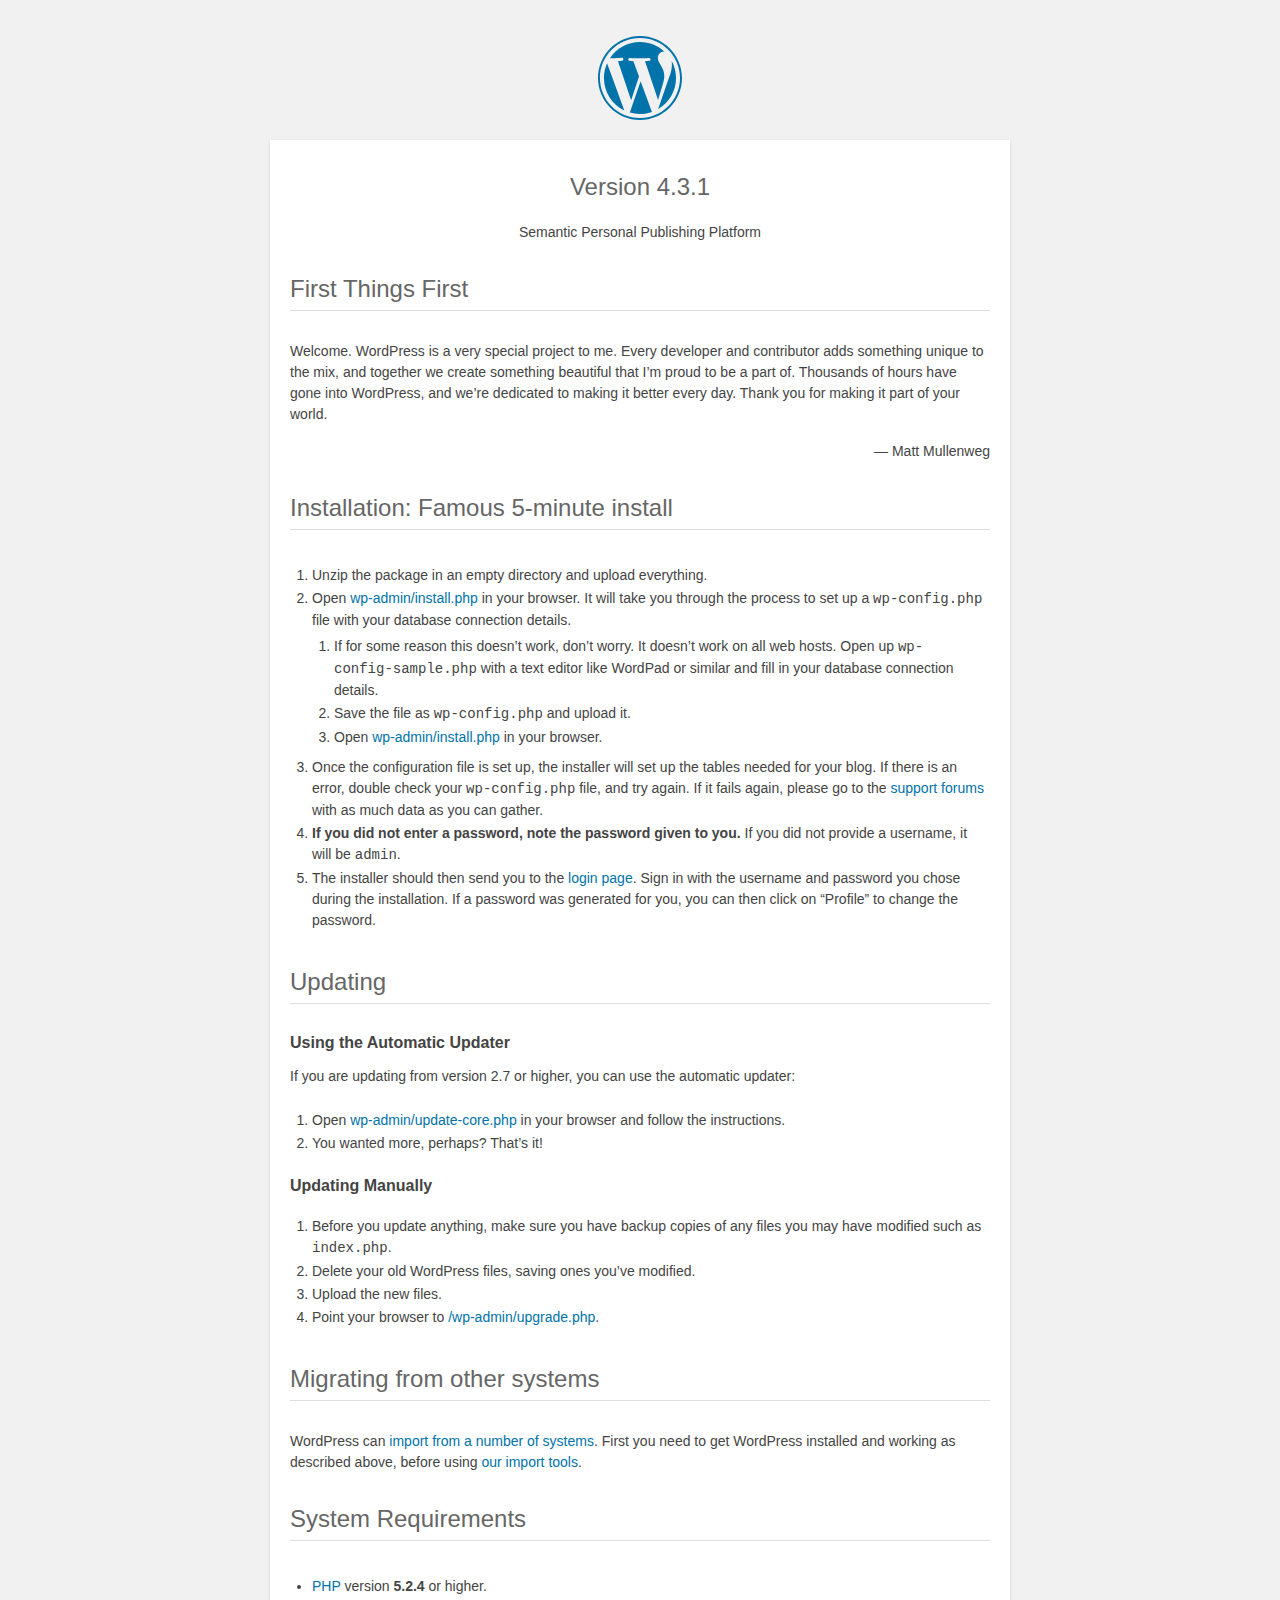
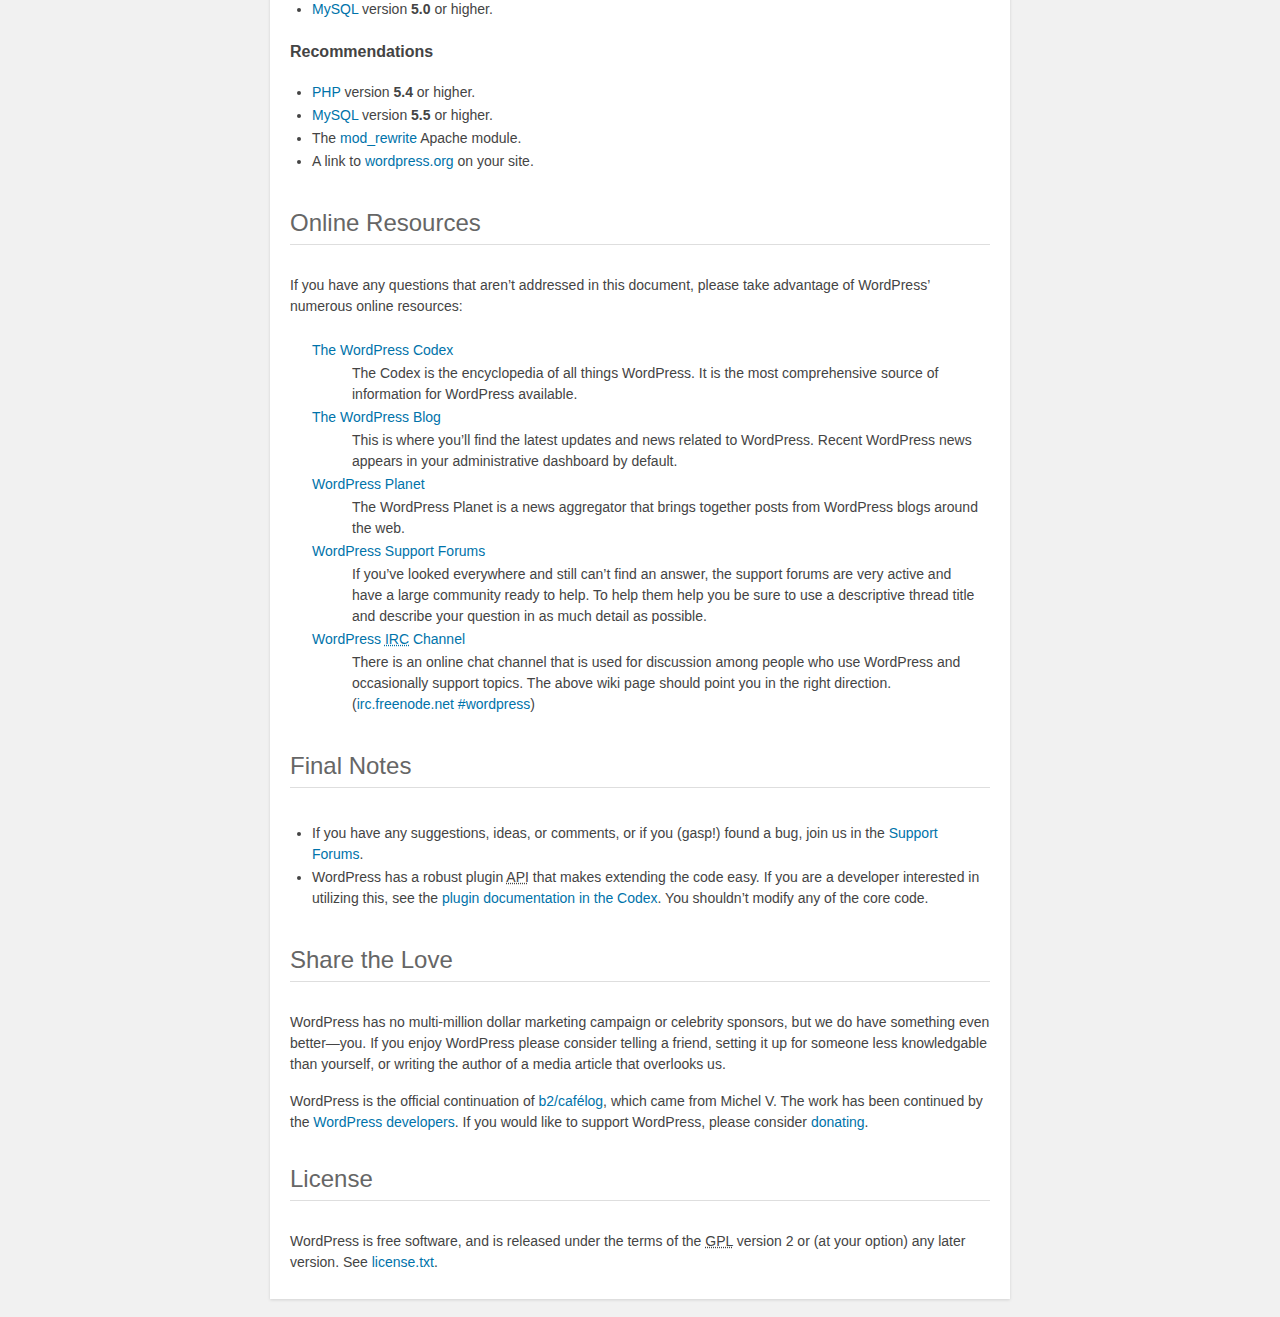
<file: readme.html>
<!DOCTYPE html>
<html>
<head>
	<meta name="viewport" content="width=device-width" />
	<meta http-equiv="Content-Type" content="text/html; charset=utf-8" />
	<title>WordPress &#8250; ReadMe</title>
	<link rel="stylesheet" href="wp-admin/css/install.css?ver=20100228" type="text/css" />
</head>
<body>
<h1 id="logo">
	<a href="https://wordpress.org/"><img alt="WordPress" src="wp-admin/images/wordpress-logo.png" /></a>
	<br /> Version 4.3.1
</h1>
<p style="text-align: center">Semantic Personal Publishing Platform</p>

<h1>First Things First</h1>
<p>Welcome. WordPress is a very special project to me. Every developer and contributor adds something unique to the mix, and together we create something beautiful that I&#8217;m proud to be a part of. Thousands of hours have gone into WordPress, and we&#8217;re dedicated to making it better every day. Thank you for making it part of your world.</p>
<p style="text-align: right">&#8212; Matt Mullenweg</p>

<h1>Installation: Famous 5-minute install</h1>
<ol>
	<li>Unzip the package in an empty directory and upload everything.</li>
	<li>Open <span class="file"><a href="wp-admin/install.php">wp-admin/install.php</a></span> in your browser. It will take you through the process to set up a <code>wp-config.php</code> file with your database connection details.
		<ol>
			<li>If for some reason this doesn&#8217;t work, don&#8217;t worry. It doesn&#8217;t work on all web hosts. Open up <code>wp-config-sample.php</code> with a text editor like WordPad or similar and fill in your database connection details.</li>
			<li>Save the file as <code>wp-config.php</code> and upload it.</li>
			<li>Open <span class="file"><a href="wp-admin/install.php">wp-admin/install.php</a></span> in your browser.</li>
		</ol>
	</li>
	<li>Once the configuration file is set up, the installer will set up the tables needed for your blog. If there is an error, double check your <code>wp-config.php</code> file, and try again. If it fails again, please go to the <a href="https://wordpress.org/support/" title="WordPress support">support forums</a> with as much data as you can gather.</li>
	<li><strong>If you did not enter a password, note the password given to you.</strong> If you did not provide a username, it will be <code>admin</code>.</li>
	<li>The installer should then send you to the <a href="wp-login.php">login page</a>. Sign in with the username and password you chose during the installation. If a password was generated for you, you can then click on &#8220;Profile&#8221; to change the password.</li>
</ol>

<h1>Updating</h1>
<h2>Using the Automatic Updater</h2>
<p>If you are updating from version 2.7 or higher, you can use the automatic updater:</p>
<ol>
	<li>Open <span class="file"><a href="wp-admin/update-core.php">wp-admin/update-core.php</a></span> in your browser and follow the instructions.</li>
	<li>You wanted more, perhaps? That&#8217;s it!</li>
</ol>

<h2>Updating Manually</h2>
<ol>
	<li>Before you update anything, make sure you have backup copies of any files you may have modified such as <code>index.php</code>.</li>
	<li>Delete your old WordPress files, saving ones you&#8217;ve modified.</li>
	<li>Upload the new files.</li>
	<li>Point your browser to <span class="file"><a href="wp-admin/upgrade.php">/wp-admin/upgrade.php</a>.</span></li>
</ol>

<h1>Migrating from other systems</h1>
<p>WordPress can <a href="https://codex.wordpress.org/Importing_Content">import from a number of systems</a>. First you need to get WordPress installed and working as described above, before using <a href="wp-admin/import.php" title="Import to WordPress">our import tools</a>.</p>

<h1>System Requirements</h1>
<ul>
	<li><a href="http://php.net/">PHP</a> version <strong>5.2.4</strong> or higher.</li>
	<li><a href="http://www.mysql.com/">MySQL</a> version <strong>5.0</strong> or higher.</li>
</ul>

<h2>Recommendations</h2>
<ul>
	<li><a href="http://php.net/">PHP</a> version <strong>5.4</strong> or higher.</li>
	<li><a href="http://www.mysql.com/">MySQL</a> version <strong>5.5</strong> or higher.</li>
	<li>The <a href="http://httpd.apache.org/docs/2.2/mod/mod_rewrite.html">mod_rewrite</a> Apache module.</li>
	<li>A link to <a href="https://wordpress.org/">wordpress.org</a> on your site.</li>
</ul>

<h1>Online Resources</h1>
<p>If you have any questions that aren&#8217;t addressed in this document, please take advantage of WordPress&#8217; numerous online resources:</p>
<dl>
	<dt><a href="https://codex.wordpress.org/">The WordPress Codex</a></dt>
		<dd>The Codex is the encyclopedia of all things WordPress. It is the most comprehensive source of information for WordPress available.</dd>
	<dt><a href="https://wordpress.org/news/">The WordPress Blog</a></dt>
		<dd>This is where you&#8217;ll find the latest updates and news related to WordPress. Recent WordPress news appears in your administrative dashboard by default.</dd>
	<dt><a href="https://planet.wordpress.org/">WordPress Planet</a></dt>
		<dd>The WordPress Planet is a news aggregator that brings together posts from WordPress blogs around the web.</dd>
	<dt><a href="https://wordpress.org/support/">WordPress Support Forums</a></dt>
		<dd>If you&#8217;ve looked everywhere and still can&#8217;t find an answer, the support forums are very active and have a large community ready to help. To help them help you be sure to use a descriptive thread title and describe your question in as much detail as possible.</dd>
	<dt><a href="https://codex.wordpress.org/IRC">WordPress <abbr title="Internet Relay Chat">IRC</abbr> Channel</a></dt>
		<dd>There is an online chat channel that is used for discussion among people who use WordPress and occasionally support topics. The above wiki page should point you in the right direction. (<a href="irc://irc.freenode.net/wordpress">irc.freenode.net #wordpress</a>)</dd>
</dl>

<h1>Final Notes</h1>
<ul>
	<li>If you have any suggestions, ideas, or comments, or if you (gasp!) found a bug, join us in the <a href="https://wordpress.org/support/">Support Forums</a>.</li>
	<li>WordPress has a robust plugin <abbr title="application programming interface">API</abbr> that makes extending the code easy. If you are a developer interested in utilizing this, see the <a href="https://codex.wordpress.org/Plugin_API" title="WordPress plugin API">plugin documentation in the Codex</a>. You shouldn&#8217;t modify any of the core code.</li>
</ul>

<h1>Share the Love</h1>
<p>WordPress has no multi-million dollar marketing campaign or celebrity sponsors, but we do have something even better&#8212;you. If you enjoy WordPress please consider telling a friend, setting it up for someone less knowledgable than yourself, or writing the author of a media article that overlooks us.</p>

<p>WordPress is the official continuation of <a href="http://cafelog.com/">b2/caf&#233;log</a>, which came from Michel V. The work has been continued by the <a href="https://wordpress.org/about/">WordPress developers</a>. If you would like to support WordPress, please consider <a href="https://wordpress.org/donate/" title="Donate to WordPress">donating</a>.</p>

<h1>License</h1>
<p>WordPress is free software, and is released under the terms of the <abbr title="GNU General Public License">GPL</abbr> version 2 or (at your option) any later version. See <a href="license.txt">license.txt</a>.</p>

</body>
</html>
</file>
<file: wp-admin/css/install.css>
html {
	background: #f1f1f1;
	margin: 0 20px;
}

body {
	background: #fff;
	color: #444;
	font-family: "Open Sans", sans-serif;
	margin: 140px auto 25px;
	padding: 20px 20px 10px 20px;
	max-width: 700px;
	-webkit-font-smoothing: subpixel-antialiased;
	-webkit-box-shadow: 0 1px 3px rgba(0,0,0,0.13);
	box-shadow: 0 1px 3px rgba(0,0,0,0.13);
}

a {
	color: #0073aa;
	text-decoration: none;
}

a:hover {
	color: #00a0d2;
}

h1 {
	border-bottom: 1px solid #dedede;
	clear: both;
	color: #666;
	font-size: 24px;
	margin: 30px 0;
	padding: 0;
	padding-bottom: 7px;
	font-weight: normal;
}

h2 {
	font-size: 16px;
}

p, li, dd, dt {
	padding-bottom: 2px;
	font-size: 14px;
	line-height: 1.5;
}

code, .code {
	font-family: Consolas, Monaco, monospace;
}

ul, ol, dl {
	padding: 5px 5px 5px 22px;
}

a img {
	border:0
}
abbr {
	border: 0;
	font-variant: normal;
}

label {
	cursor: pointer;
}

#logo {
	margin: 6px 0 14px 0;
	border-bottom: none;
	text-align:center
}
#logo a {
	background-image: url(../images/w-logo-blue.png?ver=20131202);
	background-image: none, url(../images/wordpress-logo.svg?ver=20131107);
	-webkit-background-size: 84px;
	background-size: 84px;
	background-position: center top;
	background-repeat: no-repeat;
	color: #999;
	height: 84px;
	font-size: 20px;
	font-weight: normal;
	line-height: 1.3em;
	margin: -130px auto 25px;
	padding: 0;
	text-decoration: none;
	width: 84px;
	text-indent: -9999px;
	outline: none;
	overflow: hidden;
	display: block;
}
.step {
	margin: 20px 0 15px;
}
.step, th {
	text-align: left;
	padding: 0;
}
.language-chooser.wp-core-ui .step .button.button-large {
	height: 36px;
	vertical-align: middle;
	font-size: 14px;
}
textarea {
	border: 1px solid #dfdfdf;
	font-family: "Open Sans", sans-serif;
	width: 100%;
	-webkit-box-sizing: border-box;
	-moz-box-sizing: border-box;
	box-sizing: border-box;
}

.form-table {
	border-collapse: collapse;
	margin-top: 1em;
	width: 100%;
}

.form-table td {
	margin-bottom: 9px;
	padding: 10px 20px 10px 0;
	font-size: 14px;
	vertical-align: top
}

.form-table th {
	font-size: 14px;
	text-align: left;
	padding: 10px 20px 10px 0;
	width: 140px;
	vertical-align: top;
}

.form-table code {
	line-height: 18px;
	font-size: 14px;
}

.form-table p {
	margin: 4px 0 0 0;
	font-size: 11px;
}

.form-table input {
	line-height: 20px;
	font-size: 15px;
	padding: 3px 5px;
	border: 1px solid #ddd;
	-webkit-box-shadow: inset 0 1px 2px rgba(0,0,0,0.07);
	box-shadow: inset 0 1px 2px rgba(0,0,0,0.07);
}

input,
submit {
	font-family: "Open Sans", sans-serif;
}

.form-table input[type=text],
.form-table input[type=email],
.form-table input[type=url],
.form-table input[type=password] {
	width: 206px;
}

.form-table th p {
	font-weight: normal;
}

.form-table.install-success td {
	vertical-align: middle;
	padding: 16px 20px 16px 0;
}

.form-table.install-success td p {
	margin: 0;
	font-size: 14px;
}

.form-table.install-success td code {
	margin: 0;
	font-size: 18px;
}

#error-page {
	margin-top: 50px;
}

#error-page p {
	font-size: 14px;
	line-height: 18px;
	margin: 25px 0 20px;
}

#error-page code, .code {
	font-family: Consolas, Monaco, monospace;
}

.wp-hide-pw > .dashicons {
	line-height: inherit;
}

#pass-strength-result {
	background-color: #eee;
	border: 1px solid #ddd;
	color: #23282d;
	margin: -2px 5px 5px 0px;
	padding: 3px 5px;
	text-align: center;
	width: 218px;
	-webkit-box-sizing: border-box;
	-moz-box-sizing: border-box;
	box-sizing: border-box;
	opacity: 0;
}

#pass-strength-result.short {
	background-color: #f1adad;
	border-color: #e35b5b;
	opacity: 1;
}

#pass-strength-result.bad {
	background-color: #fbc5a9;
	border-color: #f78b53;
	opacity: 1;
}

#pass-strength-result.good {
	background-color: #ffe399;
	border-color: #ffc733;
	opacity: 1;
}

#pass-strength-result.strong {
	background-color: #c1e1b9;
	border-color: #83c373;
	opacity: 1;
}

#pass1.short, #pass1-text.short {
	border-color: #e35b5b;
}

#pass1.bad, #pass1-text.bad {
	border-color: #f78b53;
}

#pass1.good, #pass1-text.good {
	border-color: #ffc733;
}

#pass1.strong, #pass1-text.strong {
	border-color: #83c373;
}

.pw-weak {
	display: none;
}

.message {
	border: 1px solid #c00;
	padding: 0.5em 0.7em;
	margin: 5px 0 15px;
	background-color: #ffebe8;
}

/* rtl:ignore */
#dbname,
#uname,
#pwd,
#dbhost,
#prefix,
#user_login,
#admin_email,
#pass1,
#pass2 {
	direction: ltr;
}

#pass1-text,
.show-password #pass1 {
	display: none;
}

.show-password #pass1-text
{
	display: inline-block;
}

.form-table span.description.important {
	font-size: 12px;
}


/* localization */
body.rtl,
.rtl textarea,
.rtl input,
.rtl submit {
	font-family: Tahoma, sans-serif;
}

:lang(he-il) body.rtl,
:lang(he-il) .rtl textarea,
:lang(he-il) .rtl input,
:lang(he-il) .rtl submit {
	font-family: Arial, sans-serif;
}

@media only screen and (max-width: 799px) {
	body {
		margin-top: 115px;
	}
	#logo a {
		margin: -125px auto 30px;
	}
}

@media screen and ( max-width: 782px ) {

	.form-table {
		margin-top: 0;
	}

	.form-table th,
	.form-table td {
		display: block;
		width: auto;
		vertical-align: middle;
	}

	.form-table th {
		padding: 20px 0 0;
	}

	.form-table td {
		padding: 5px 0;
		border: 0;
		margin: 0;
	}

	textarea,
	input {
		font-size: 16px;
	}

	.form-table td input[type="text"],
	.form-table td input[type="email"],
	.form-table td input[type="url"],
	.form-table td input[type="password"],
	.form-table td select,
	.form-table td textarea,
	.form-table span.description {
		width: 100%;
		font-size: 16px;
		line-height: 1.5;
		padding: 7px 10px;
		display: block;
		max-width: none;
		-webkit-box-sizing: border-box;
		-moz-box-sizing: border-box;
		box-sizing: border-box;
	}

}

body.language-chooser {
	max-width: 300px;
}

.language-chooser select {
	padding: 8px;
	width: 100%;
	display: block;
	border: 1px solid #ddd;
	background-color: #fff;
	color: #32373c;
	font-size: 16px;
	font-family: Arial, sans-serif;
	font-weight: normal;
}

.language-chooser p {
	text-align: right;
}

.screen-reader-input,
.screen-reader-text {
	position: absolute;
	margin: -1px;
	padding: 0;
	height: 1px;
	width: 1px;
	overflow: hidden;
	clip: rect(0 0 0 0);
	border: 0;
}

.spinner {
	background: url(../images/spinner.gif) no-repeat;
	-webkit-background-size: 20px 20px;
	background-size: 20px 20px;
	visibility: hidden;
	opacity: 0.7;
	filter: alpha(opacity=70);
	width: 20px;
	height: 20px;
	margin: 2px 5px 0;
}

.step .spinner {
	display: inline-block;
	margin-top: 8px;
	margin-right: 15px;
	vertical-align: top;
}

.button-secondary.hide-if-no-js,
.hide-if-no-js {
	display: none;
}

/**
 * HiDPI Displays
 */
@media print,
  (-webkit-min-device-pixel-ratio: 1.25),
  (min-resolution: 120dpi) {

	.spinner {
		background-image: url(../images/spinner-2x.gif);
	}

}
</file>
